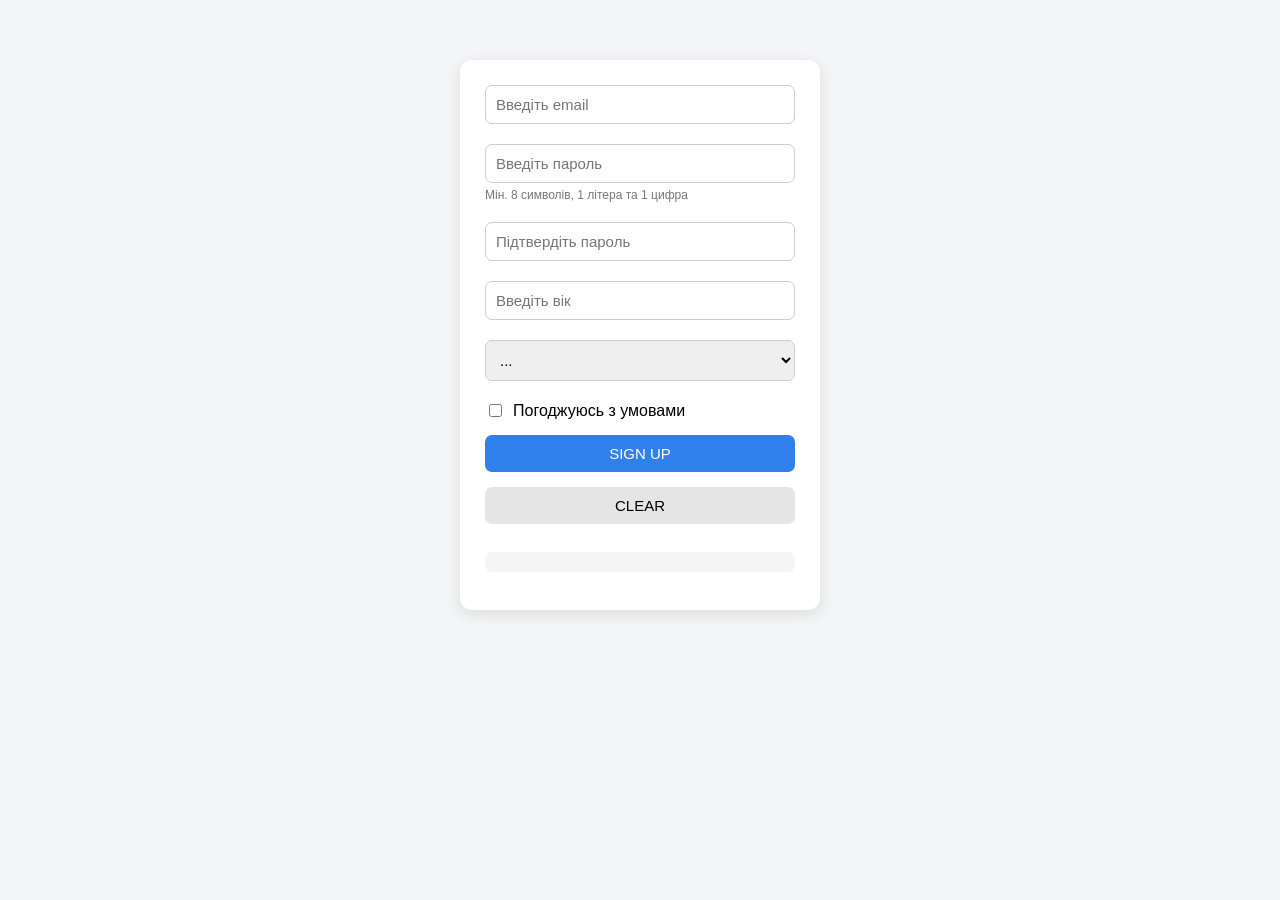
<file: HM 27. Registration form + validation/index.html>
<!DOCTYPE html>
<html lang="en">
<head>
    <meta charset="UTF-8">
    <meta name="viewport" content="width=device-width, initial-scale=1.0">
    <title>Document</title>
    <link rel="stylesheet" href="style.css">
</head>
<body>
    <form class="all">
        <div class="email">
            <input class="email-input" type="email" placeholder="Введіть email">
            <span class="email-error"></span>
        </div>
        
        <div class="password">
            <input class="password-input" type="password" placeholder="Введіть пароль">
            <small class="password-hint">Мін. 8 символів, 1 літера та 1 цифра</small>
            <span class="password-error"></span>
        </div>

        <div class="confirm-password">
            <input class="confirm-input" type="password" placeholder="Підтвердіть пароль">
            <span class="confirm-error"></span>
        </div>

        <div class="age">
            <input class="age-input" type="number" placeholder="Введіть вік">
            <span class="age-error"></span>
        </div>

        <div class="city">
            <select class="city-select">
                <option value="">...</option>
                <option value="Odesa">Odesa</option>
                <option value="Kyiv">Kyiv</option>
                <option value="Lviv">Lviv</option>
                <option value="Kharkiv">Kharkiv</option>
                <option value="Dnipro">Dnipro</option>
            </select>
            <span class="city-error"></span>
        </div>

        <div class="checkbox">
            <label>
                <input class="agree-checkbox" type="checkbox"> Погоджуюсь з умовами
                <span class="checkbox-error"></span>
            </label>
        </div>

        <div class="sign-up">
            <button class="sign-button" type="submit">SIGN UP</button>
        </div>

        <div class="clear">
            <button class="clear-button" type="button">CLEAR</button>
        </div>

        <pre class="json-result"></pre>
    </form>
    <script src="js/script.js"></script>
</body>
</html>
</file>
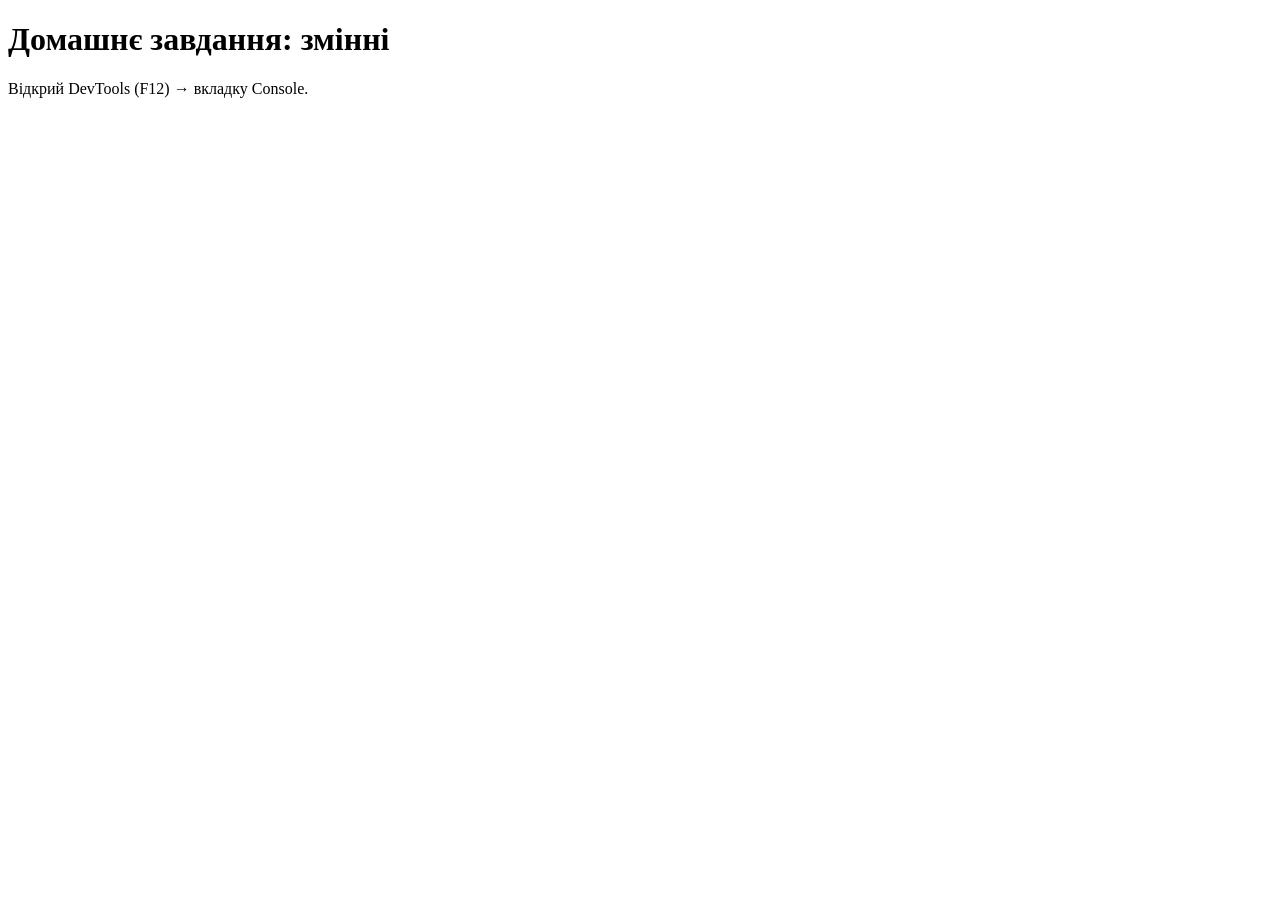
<file: HM 4 . Variables in JavaScript/index.html>
<!DOCTYPE html>
<html lang="en">
<head>
    <meta charset="UTF-8">
    <title>Змінні</title>
</head>
<body>
    <h1>Домашнє завдання: змінні</h1>
    <p>Відкрий DevTools (F12) → вкладку Console.</p>
    <script src="js/variables.js"></script>
    <!-- <script src="js/fix_names.js"></script> -->
    <!-- <script src="js/config.js"></script> -->
</body>
</html>
</file>
<file: HM 27. Registration form + validation/style.css>
* {
    box-sizing: border-box;
}

body {
    margin: 0;
    font-family: Arial, sans-serif;
    background: #f3f5f7;
}

.all {
    width: 360px;
    margin: 60px auto;
    padding: 25px;
    background: white;
    border-radius: 12px;
    box-shadow: 0 4px 15px rgba(0, 0, 0, 0.1);

    display: flex;
    flex-direction: column;
    gap: 15px;
}

.all input,
.all select {
    width: 100%;
    padding: 10px;
    border: 1px solid #ccc;
    border-radius: 7px;
    font-size: 15px;
    outline: none;

    transition: border-color 0.25s, box-shadow 0.25s, background-color 0.25s;
}

.all input:focus,
.all select:focus {
    border-color: #2f80ed;
    box-shadow: 0 0 0 3px rgba(47, 128, 237, 0.12);
}

.email,
.password,
.confirm-password,
.age,
.city,
.checkbox {
    display: flex;
    flex-direction: column;
    gap: 5px;
}

.email-error,
.password-error,
.confirm-error,
.age-error,
.city-error,
.checkbox-error {
    color: crimson;
    font-size: 13px;
}

.password-hint {
    font-size: 12px;
    color: #777;
}

.checkbox label {
    display: flex;
    align-items: center;
    gap: 8px;
}

.agree-checkbox {
    width: auto !important;
}

.sign-button,
.clear-button {
    width: 100%;
    padding: 10px;
    border: none;
    border-radius: 7px;
    cursor: pointer;
    font-size: 15px;

    transition: opacity 0.25s, transform 0.25s, box-shadow 0.25s;
}

.sign-button {
    background: #2f80ed;
    color: white;
}

.clear-button {
    background: #e5e5e5;
}

.sign-button:hover,
.clear-button:hover {
    opacity: 0.9;
    transform: translateY(-2px);
}

.sign-button:active,
.clear-button:active {
    transform: translateY(0);
}

.json-result {
    white-space: pre-wrap;
    word-break: break-word;
    background: #f5f5f5;
    padding: 10px;
    border-radius: 7px;
    font-size: 13px;
}
</file>
